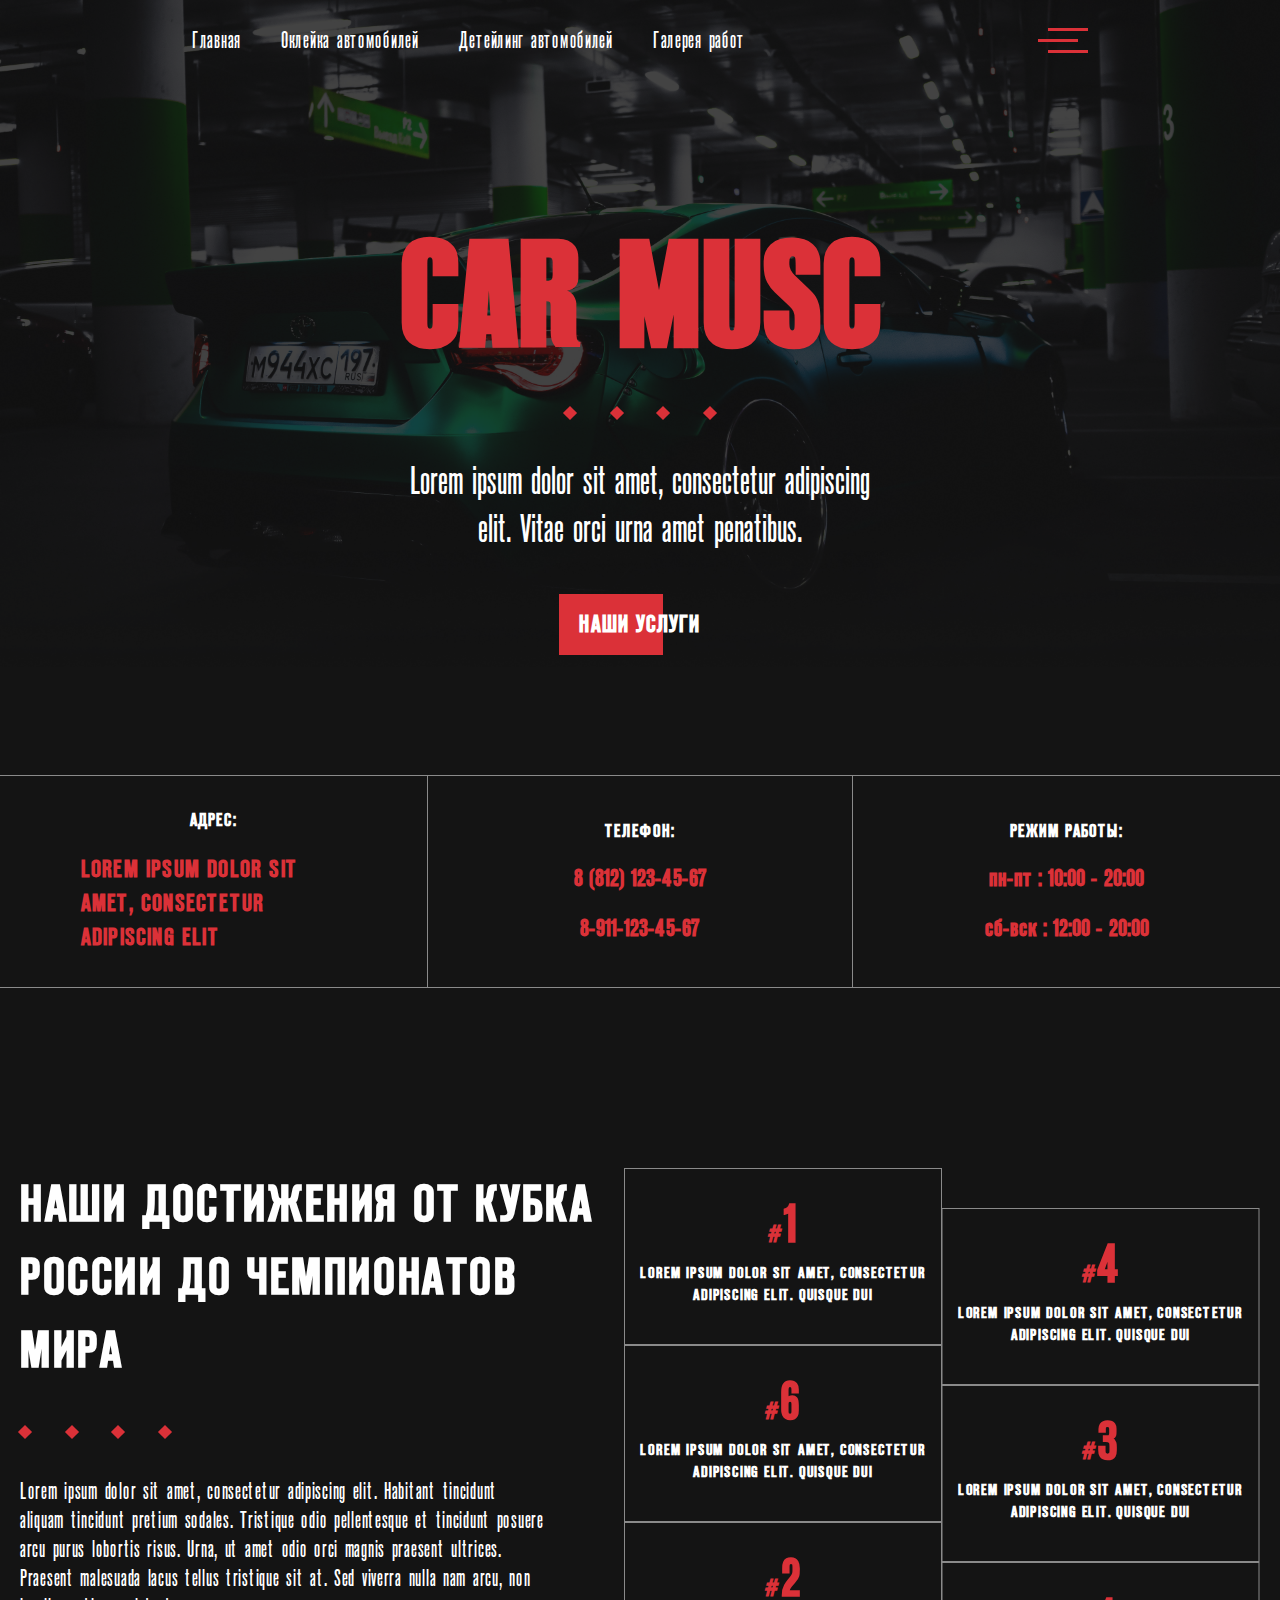
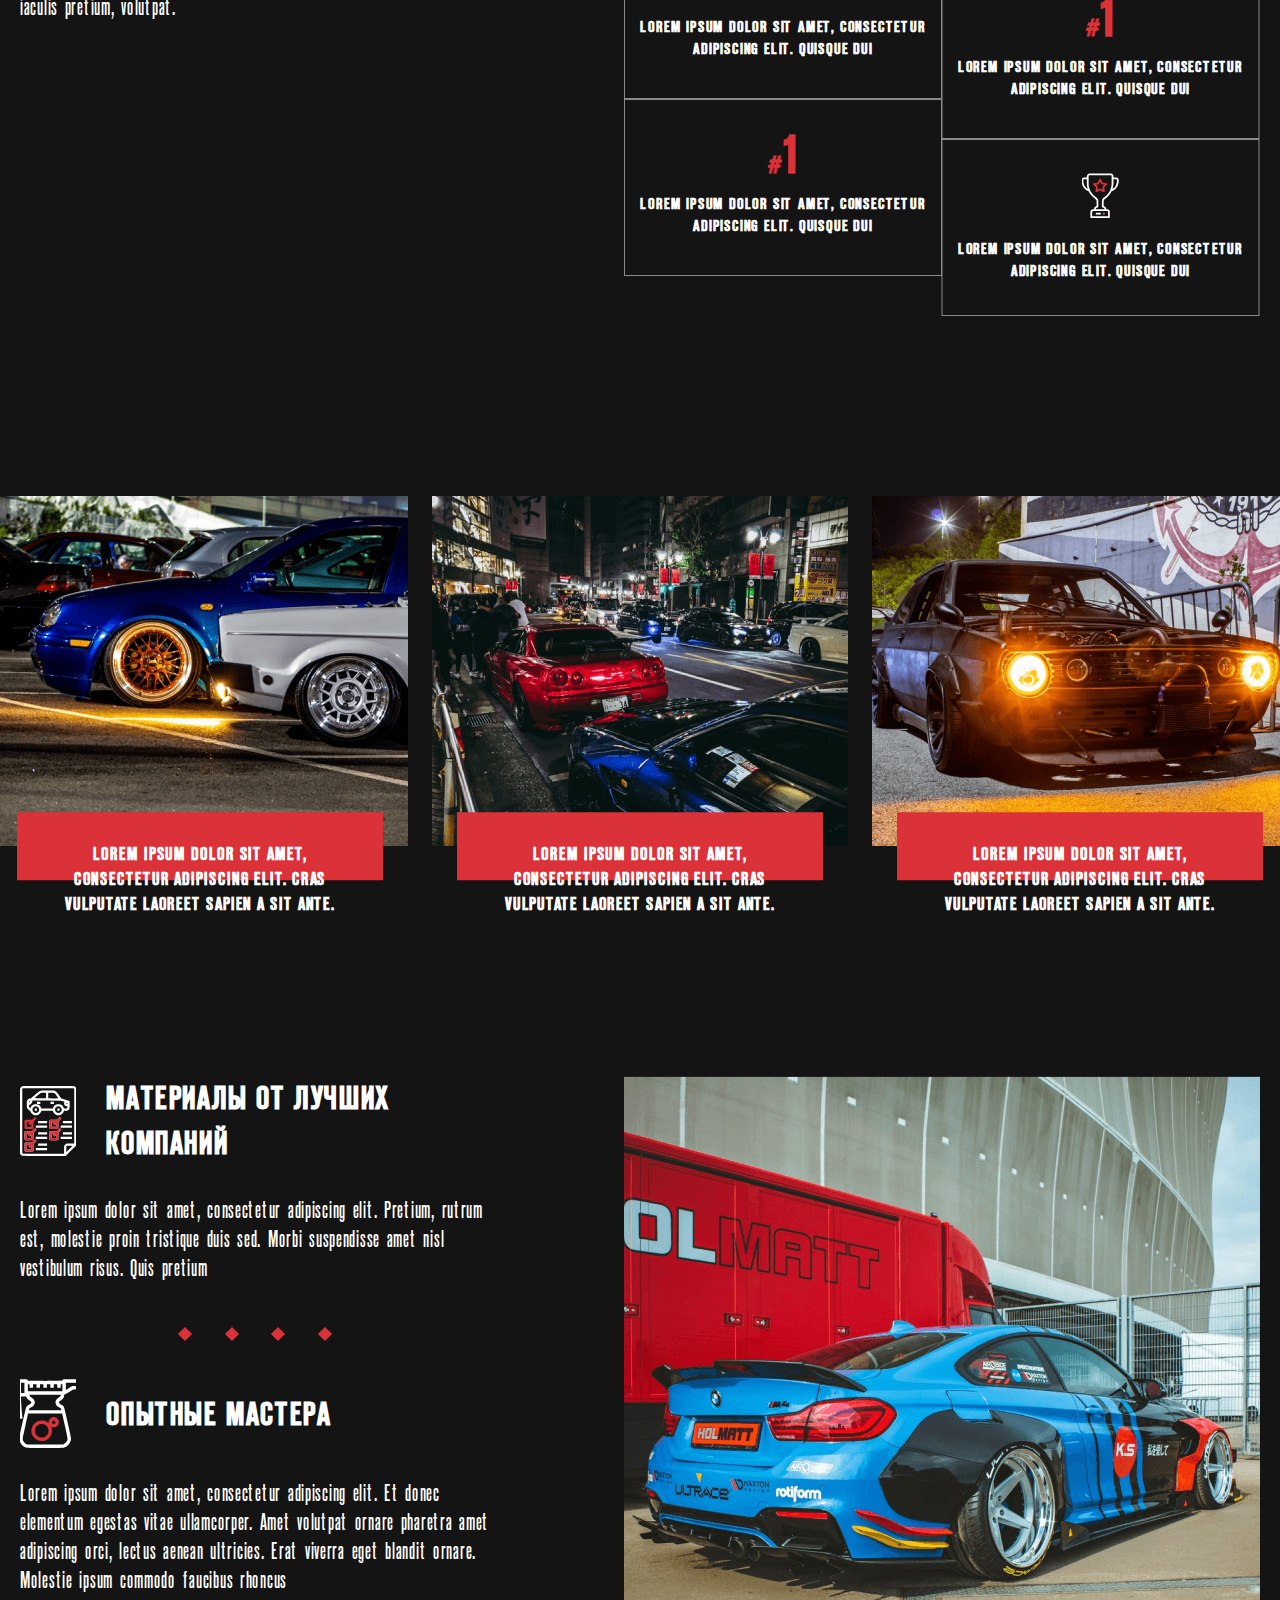
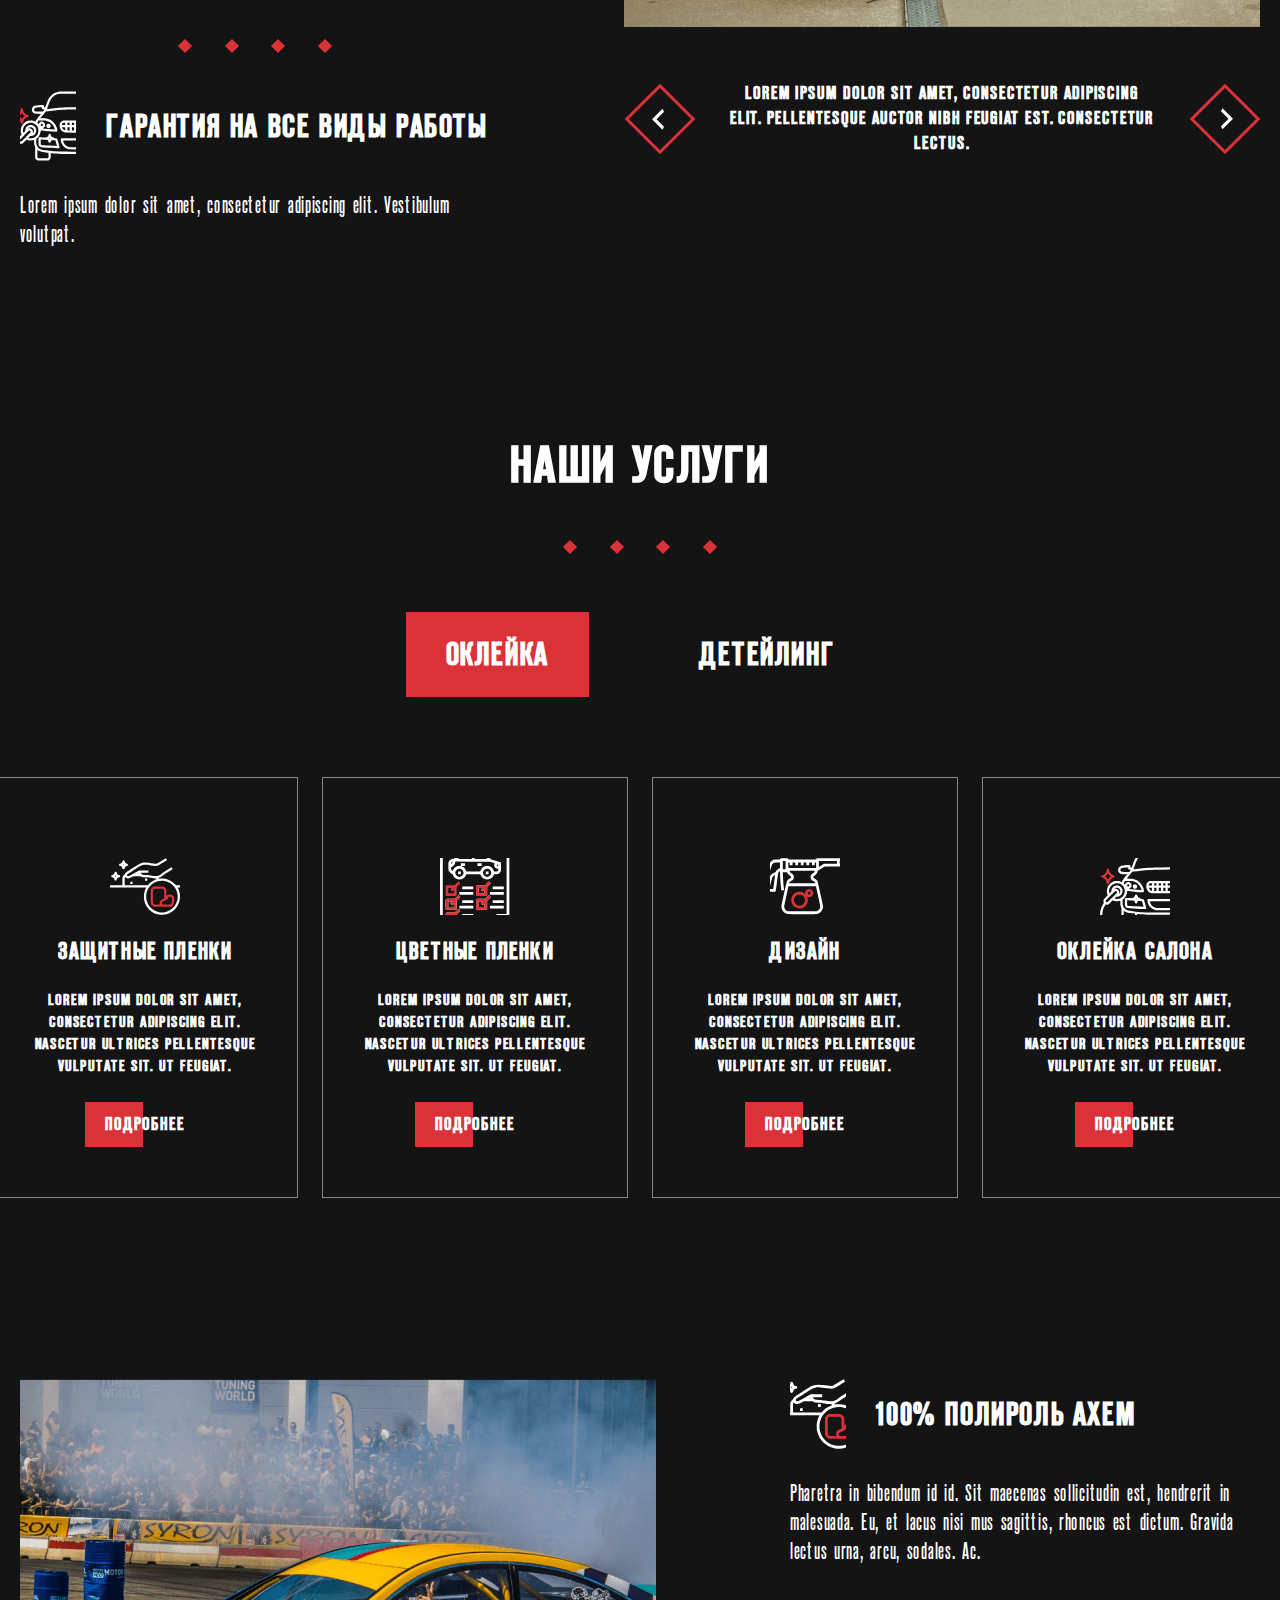
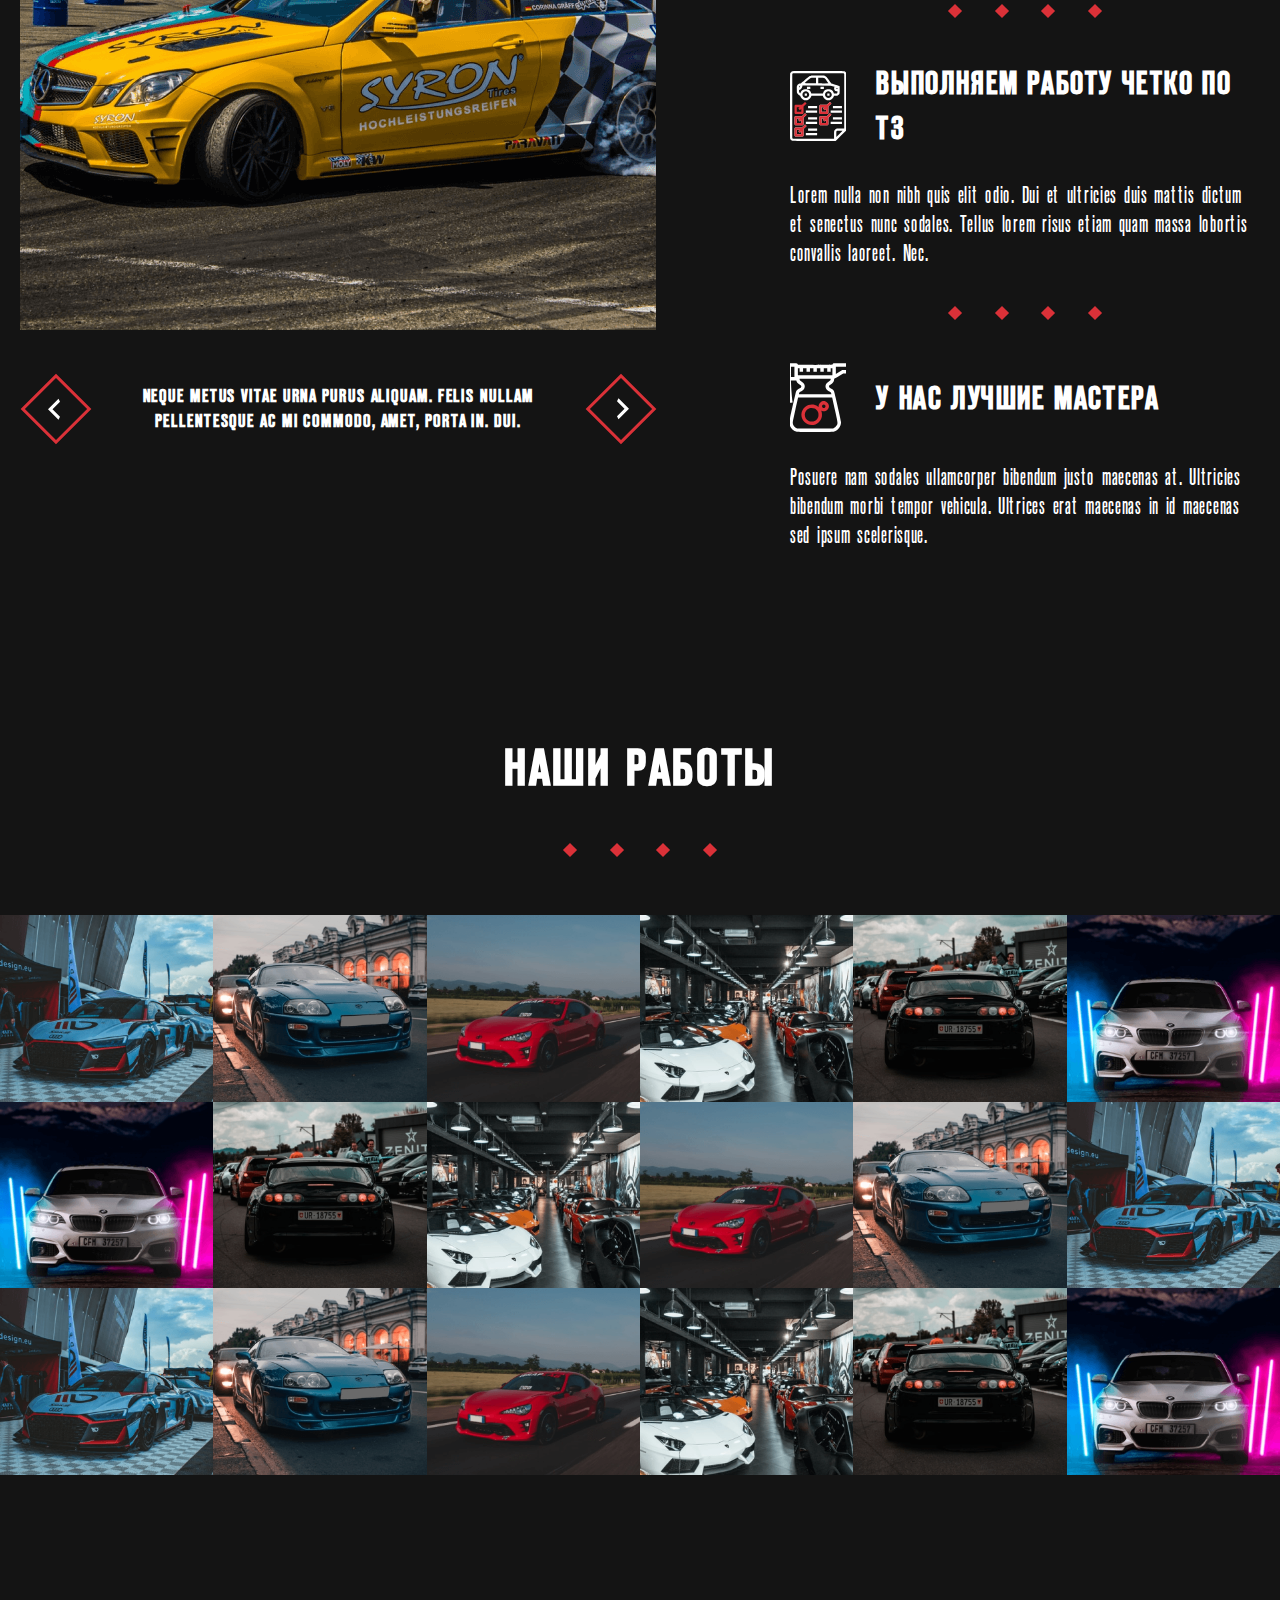
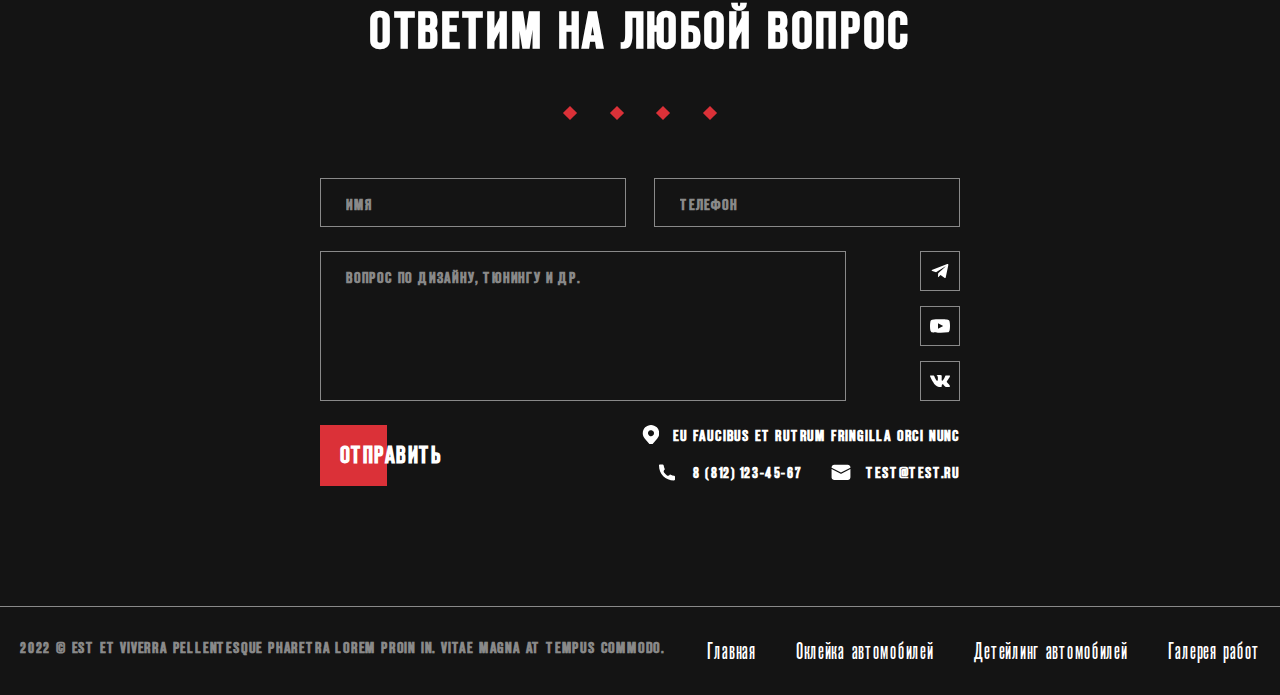
<file: index.html>
<!DOCTYPE html>
<html lang="ru">
  <head>
    <meta charset="UTF-8" />
    <meta name="viewport" content="width=device-width, initial-scale=1.0" />
    <link rel="stylesheet" href="css/style.css" />
    <link rel="stylesheet" href="css/adaptive.css" />
  </head>
  <body>
    <header class="page-header">
      <nav class="page-header__menu">
        <ul class="menu-list">
          <li><a href="/">Главная</a></li>
          <li><a href="/">Оклейка автомобилей</a></li>
          <li><a href="/">Детейлинг автомобилей</a></li>
          <li><a href="/">Галерея работ</a></li>
        </ul>
      </nav>
      <div class="page-header__burger-btn">
        <div class="middle-strip"></div>
      </div>
    </header>
    <main class="main-content">
      <section class="main-content__car-musc">
        <div class="central-block">
          <h1>car musc</h1>
          <div class="rhombs">
            <div class="rhombs__rhombs-platform">
              <div class="rhomb"></div>
              <div class="rhomb"></div>
              <div class="rhomb"></div>
              <div class="rhomb"></div>
            </div>
          </div>
          <p>
            Lorem ipsum dolor sit amet, consectetur adipiscing elit. Vitae orci
            urna amet penatibus.
          </p>
          <div class="btn-place">
            <button class="our-services-btn" id="our-services-btn">
              Наши услуги
            </button>
          </div>
        </div>
      </section>
      <section class="main-content__contacts">
        <article class="address">
          <div class="address-platform">
            <h4>адрес:</h4>
            <p>Lorem ipsum dolor sit amet, consectetur adipiscing elit</p>
          </div>
        </article>
        <article class="phone">
          <div class="phone-platform">
            <h4>телефон:</h4>
            <div class="links-group">
              <a href="tel:8 (812) 123-45-67">8 (812) 123-45-67</a
              ><a href="tel:8-911-123-45-67">8-911-123-45-67</a>
            </div>
          </div>
        </article>
        <article class="work-mode">
          <div class="work-mode-platform">
            <h4>режим работы:</h4>
            <div class="spans-group">
              <span>пн-пт : 10:00 - 20:00</span
              ><span>сб-вск : 12:00 - 20:00</span>
            </div>
          </div>
        </article>
      </section>
      <section class="main-content__our-achievements">
        <article class="description">
          <h2>наши достижения от кубка россии до чемпионатов мира</h2>
          <div class="rhombs">
            <div class="rhombs__rhombs-platform">
              <div class="rhomb"></div>
              <div class="rhomb"></div>
              <div class="rhomb"></div>
              <div class="rhomb"></div>
            </div>
          </div>
          <p>
            Lorem ipsum dolor sit amet, consectetur adipiscing elit. Habitant
            tincidunt aliquam tincidunt pretium sodales. Tristique odio
            pellentesque et tincidunt posuere arcu purus lobortis risus. Urna,
            ut amet odio orci magnis praesent ultrices. Praesent malesuada lacus
            tellus tristique sit at. Sed viverra nulla nam arcu, non iaculis
            pretium, volutpat.
          </p>
        </article>
        <article class="digits">
          <div class="digit">
            <h3><span>#</span><span>1</span></h3>
            <p>
              Lorem ipsum dolor sit amet, consectetur adipiscing elit. Quisque
              dui
            </p>
          </div>
          <div class="digit">
            <h3><span>#</span><span>4</span></h3>
            <p>
              Lorem ipsum dolor sit amet, consectetur adipiscing elit. Quisque
              dui
            </p>
          </div>
          <div class="digit">
            <h3><span>#</span><span>6</span></h3>
            <p>
              Lorem ipsum dolor sit amet, consectetur adipiscing elit. Quisque
              dui
            </p>
          </div>
          <div class="digit">
            <h3><span>#</span><span>3</span></h3>
            <p>
              Lorem ipsum dolor sit amet, consectetur adipiscing elit. Quisque
              dui
            </p>
          </div>
          <div class="digit">
            <h3><span>#</span><span>2</span></h3>
            <p>
              Lorem ipsum dolor sit amet, consectetur adipiscing elit. Quisque
              dui
            </p>
          </div>
          <div class="digit">
            <h3><span>#</span><span>1</span></h3>
            <p>
              Lorem ipsum dolor sit amet, consectetur adipiscing elit. Quisque
              dui
            </p>
          </div>
          <div class="digit">
            <h3><span>#</span><span>1</span></h3>
            <p>
              Lorem ipsum dolor sit amet, consectetur adipiscing elit. Quisque
              dui
            </p>
          </div>
          <div class="digit">
            <img class="cup" src="img/cup.svg" alt="" />
            <p>
              Lorem ipsum dolor sit amet, consectetur adipiscing elit. Quisque
              dui
            </p>
          </div>
        </article>
      </section>
      <section class="main-content__slider">
        <div class="slider-window">
          <div class="left-arrow">
            <svg
              width="12"
              height="22"
              viewBox="0 0 12 22"
              fill="none"
              xmlns="http://www.w3.org/2000/svg"
            >
              <path
                d="M12 3.85547L4.5 11.3555L12 18.8555L10.5 21.8555L0 11.3555L10.5 0.855469L12 3.85547Z"
                fill="#ffffff"
              ></path>
            </svg>
          </div>
          <article class="slider-body">
            <div class="slide">
              <img src="img/Rectangle-45.png" alt="" />
              <p>
                Lorem ipsum dolor sit amet, consectetur adipiscing elit. Cras
                vulputate laoreet sapien a sit ante.
              </p>
            </div>
            <div class="slide">
              <img src="img/Rectangle-47.png" alt="" />
              <p>
                Lorem ipsum dolor sit amet, consectetur adipiscing elit. Cras
                vulputate laoreet sapien a sit ante.
              </p>
            </div>
            <div class="slide">
              <img src="img/Rectangle-49.png" alt="" />
              <p>
                Lorem ipsum dolor sit amet, consectetur adipiscing elit. Cras
                vulputate laoreet sapien a sit ante.
              </p>
            </div>
          </article>
          <div class="right-arrow">
            <svg
              width="12"
              height="22"
              viewBox="0 0 12 22"
              fill="none"
              xmlns="http://www.w3.org/2000/svg"
            >
              <path
                d="M12 3.85547L4.5 11.3555L12 18.8555L10.5 21.8555L0 11.3555L10.5 0.855469L12 3.85547Z"
                fill="#ffffff"
              ></path>
            </svg>
          </div>
        </div>
      </section>
      <section class="main-content__our-features">
        <div class="features-body">
          <article class="materials">
            <div class="feature-header">
              <img src="img/Group-53.svg" alt="" />
              <h2>материалы от лучших компаний</h2>
            </div>
            <div class="feature-description">
              <p>
                Lorem ipsum dolor sit amet, consectetur adipiscing elit.
                Pretium, rutrum est, molestie proin tristique duis sed. Morbi
                suspendisse amet nisl vestibulum risus. Quis pretium
              </p>
            </div>
            <div class="rhombs">
              <div class="rhombs__rhombs-platform">
                <div class="rhomb"></div>
                <div class="rhomb"></div>
                <div class="rhomb"></div>
                <div class="rhomb"></div>
              </div>
            </div>
          </article>
          <article class="masters">
            <div class="feature-header">
              <img src="img/Group-52.svg" alt="" />
              <h2>опытные мастера</h2>
            </div>
            <div class="feature-description">
              <p>
                Lorem ipsum dolor sit amet, consectetur adipiscing elit. Et
                donec elementum egestas vitae ullamcorper. Amet volutpat ornare
                pharetra amet adipiscing orci, lectus aenean ultricies. Erat
                viverra eget blandit ornare. Molestie ipsum commodo faucibus
                rhoncus
              </p>
            </div>
            <div class="rhombs">
              <div class="rhombs__rhombs-platform">
                <div class="rhomb"></div>
                <div class="rhomb"></div>
                <div class="rhomb"></div>
                <div class="rhomb"></div>
              </div>
            </div>
          </article>
          <article class="guarantee">
            <div class="feature-header">
              <img src="img/Group-54.svg" alt="" />
              <h2>гарантия на все виды работы</h2>
            </div>
            <div class="feature-description">
              <p>
                Lorem ipsum dolor sit amet, consectetur adipiscing elit.
                Vestibulum volutpat.
              </p>
            </div>
          </article>
        </div>
        <article class="features-proofs">
          <img class="proof-slide" src="img/Rectangle-52.png" alt="" />
          <div class="proof-slide-description">
            <div class="description-platform">
              <div class="left-arrow">
                <svg
                  width="12"
                  height="22"
                  viewBox="0 0 12 22"
                  fill="none"
                  xmlns="http://www.w3.org/2000/svg"
                >
                  <path
                    d="M12 3.85547L4.5 11.3555L12 18.8555L10.5 21.8555L0 11.3555L10.5 0.855469L12 3.85547Z"
                    fill="#ffffff"
                  ></path>
                </svg>
              </div>
              <p>
                Lorem ipsum dolor sit amet, consectetur adipiscing elit.
                Pellentesque auctor nibh feugiat est. Consectetur lectus.
              </p>
              <div class="right-arrow">
                <svg
                  width="12"
                  height="22"
                  viewBox="0 0 12 22"
                  fill="none"
                  xmlns="http://www.w3.org/2000/svg"
                >
                  <path
                    d="M12 3.85547L4.5 11.3555L12 18.8555L10.5 21.8555L0 11.3555L10.5 0.855469L12 3.85547Z"
                    fill="#ffffff"
                  ></path>
                </svg>
              </div>
            </div>
          </div>
        </article>
      </section>
      <section class="main-content__our-services">
        <h2>наши услуги</h2>
        <div class="rhombs">
          <div class="rhombs__rhombs-platform">
            <div class="rhomb"></div>
            <div class="rhomb"></div>
            <div class="rhomb"></div>
            <div class="rhomb"></div>
          </div>
        </div>
        <article class="our-services">
          <div class="btns-platform">
            <button class="services-btn pasting selected" id="pasting">
              оклейка
            </button>
            <button class="services-btn detailing" id="detailing">
              детейлинг
            </button>
          </div>
          <div class="selected-body">
            <article class="protective-film">
              <img src="img/Group-55.svg" alt="" />
              <h3>защитные пленки</h3>
              <p>
                Lorem ipsum dolor sit amet, consectetur adipiscing elit.
                Nascetur ultrices pellentesque vulputate sit. Ut feugiat.
              </p>
              <button class="more">подробнее</button>
            </article>
            <article class="colored-film">
              <img src="img/Group-53.svg" alt="" />
              <h3>цветные пленки</h3>
              <p>
                Lorem ipsum dolor sit amet, consectetur adipiscing elit.
                Nascetur ultrices pellentesque vulputate sit. Ut feugiat.
              </p>
              <button class="more">подробнее</button>
            </article>
            <article class="design">
              <img src="img/Group-52.svg" alt="" />
              <h3>дизайн</h3>
              <p>
                Lorem ipsum dolor sit amet, consectetur adipiscing elit.
                Nascetur ultrices pellentesque vulputate sit. Ut feugiat.
              </p>
              <button class="more">подробнее</button>
            </article>
            <article class="interior-trim">
              <img src="img/Group-54.svg" alt="" />
              <h3>оклейка салона</h3>
              <p>
                Lorem ipsum dolor sit amet, consectetur adipiscing elit.
                Nascetur ultrices pellentesque vulputate sit. Ut feugiat.
              </p>
              <button class="more">подробнее</button>
            </article>
          </div>
        </article>
      </section>
      <section class="main-content__services-features">
        <article class="local-slider">
          <img
            class="services-features-slide"
            src="img/Rectangle-52-1.png"
            alt=""
          />
          <div class="services-features-slide-description">
            <div class="description-platform">
              <div class="left-arrow">
                <svg
                  width="12"
                  height="22"
                  viewBox="0 0 12 22"
                  fill="none"
                  xmlns="http://www.w3.org/2000/svg"
                >
                  <path
                    d="M12 3.85547L4.5 11.3555L12 18.8555L10.5 21.8555L0 11.3555L10.5 0.855469L12 3.85547Z"
                    fill="#ffffff"
                  ></path>
                </svg>
              </div>
              <p>
                Neque metus vitae urna purus aliquam. Felis nullam pellentesque
                ac mi commodo, amet, porta in. Dui.
              </p>
              <div class="right-arrow">
                <svg
                  width="12"
                  height="22"
                  viewBox="0 0 12 22"
                  fill="none"
                  xmlns="http://www.w3.org/2000/svg"
                >
                  <path
                    d="M12 3.85547L4.5 11.3555L12 18.8555L10.5 21.8555L0 11.3555L10.5 0.855469L12 3.85547Z"
                    fill="#ffffff"
                  ></path>
                </svg>
              </div>
            </div>
          </div>
        </article>
        <div class="services-features">
          <article class="polish">
            <div class="feature-header">
              <img src="img/Group-55.svg" alt="" />
              <h2>100% полироль axem</h2>
            </div>
            <div class="feature-description">
              <p>
                Pharetra in bibendum id id. Sit maecenas sollicitudin est,
                hendrerit in malesuada. Eu, et lacus nisi mus sagittis, rhoncus
                est dictum. Gravida lectus urna, arcu, sodales. Ac.
              </p>
            </div>
            <div class="rhombs">
              <div class="rhombs__rhombs-platform">
                <div class="rhomb"></div>
                <div class="rhomb"></div>
                <div class="rhomb"></div>
                <div class="rhomb"></div>
              </div>
            </div>
          </article>
          <article class="TZ">
            <div class="feature-header">
              <img src="img/Group-53.svg" alt="" />
              <h2>выполняем работу четко по тз</h2>
            </div>
            <div class="feature-description">
              <p>
                Lorem nulla non nibh quis elit odio. Dui et ultricies duis
                mattis dictum et senectus nunc sodales. Tellus lorem risus etiam
                quam massa lobortis convallis laoreet. Nec.
              </p>
            </div>
            <div class="rhombs">
              <div class="rhombs__rhombs-platform">
                <div class="rhomb"></div>
                <div class="rhomb"></div>
                <div class="rhomb"></div>
                <div class="rhomb"></div>
              </div>
            </div>
          </article>
          <article class="masters">
            <div class="feature-header">
              <img src="img/Group-52.svg" alt="" />
              <h2>у нас лучшие мастера</h2>
            </div>
            <div class="feature-description">
              <p>
                Posuere nam sodales ullamcorper bibendum justo maecenas at.
                Ultricies bibendum morbi tempor vehicula. Ultrices erat maecenas
                in id maecenas sed ipsum scelerisque.
              </p>
            </div>
          </article>
        </div>
      </section>
      <section class="main-content__our-works">
        <h2>наши работы</h2>
        <div class="rhombs">
          <div class="rhombs__rhombs-platform">
            <div class="rhomb"></div>
            <div class="rhomb"></div>
            <div class="rhomb"></div>
            <div class="rhomb"></div>
          </div>
        </div>
        <article class="photo-container">
          <img src="img/Rectangle-56.png" alt="" /><img
            src="img/Rectangle-57.png"
            alt=""
          /><img src="img/Rectangle-58.png" alt="" /><img
            src="img/Rectangle-59.png"
            alt=""
          /><img src="img/Rectangle-60.png" alt="" /><img
            src="img/Rectangle-61.png"
            alt=""
          /><img src="img/Rectangle-61.png" alt="" /><img
            src="img/Rectangle-60.png"
            alt=""
          /><img src="img/Rectangle-59.png" alt="" /><img
            src="img/Rectangle-58.png"
            alt=""
          /><img src="img/Rectangle-57.png" alt="" /><img
            src="img/Rectangle-56.png"
            alt=""
          /><img src="img/Rectangle-56.png" alt="" /><img
            src="img/Rectangle-57.png"
            alt=""
          /><img src="img/Rectangle-58.png" alt="" /><img
            src="img/Rectangle-59.png"
            alt=""
          /><img src="img/Rectangle-60.png" alt="" /><img
            src="img/Rectangle-61.png"
            alt=""
          />
        </article>
      </section>
      <section class="main-content__question-form">
        <h2>ответим на любой вопрос</h2>
        <div class="rhombs">
          <div class="rhombs__rhombs-platform">
            <div class="rhomb"></div>
            <div class="rhomb"></div>
            <div class="rhomb"></div>
            <div class="rhomb"></div>
          </div>
        </div>
        <form class="question-form" action="/" method="POST">
          <div class="form-fields">
            <input
              class="form-field username-field"
              type="text"
              id="username"
              name="username"
              placeholder="имя"
              autocomplete="off"
            />
            <input
              class="form-field userphone-field"
              type="tel"
              id="userphone"
              name="userphone"
              placeholder="телефон"
              autocomplete="off"
            />
          </div>
          <div class="question-area">
            <textarea
              class="form-field question-field"
              placeholder="вопрос по дизайну, тюнингу и др."
            ></textarea>
            <div class="contact-links">
              <a class="telegram-link" href="/"
                ><img src="img/telegram.svg" alt="" /></a
              ><a class="youtube-link" href="/"
                ><img src="img/youtube.svg" alt="" /></a
              ><a class="vk-link" href="/"><img src="img/vk.svg" alt="" /></a>
            </div>
          </div>
          <div class="submiting-area">
            <button
              class="question-form-submit-btn"
              type="submit"
              id="question-form-submit-btn"
            >
              отправить
            </button>
            <div class="coordinates">
              <div class="location">
                <span>Eu faucibus et rutrum fringilla orci nunc</span>
              </div>
              <div class="phone-mail">
                <a href="tel:8 (812) 123-45-67">8 (812) 123-45-67</a
                ><a href="mailto:test@test.ru">test@test.ru</a>
              </div>
            </div>
          </div>
        </form>
      </section>
    </main>
    <footer class="page-footer">
      <div class="page-footer__central">
        <span
          >2022 © Est et viverra pellentesque pharetra lorem proin in. Vitae
          magna at tempus commodo.</span
        >
        <nav class="page-footer__menu">
          <ul class="menu-list">
            <li><a href="/">Главная</a></li>
            <li><a href="/">Оклейка автомобилей</a></li>
            <li><a href="/">Детейлинг автомобилей</a></li>
            <li><a href="/">Галерея работ</a></li>
          </ul>
        </nav>
      </div>
    </footer>
  </body>
</html>
</file>
<file: css/style.css>
@font-face {
  font-family: "Reforma Grotesk";
  src: url("../fonts/ReformaGroteskMedium.ttf");
}

@font-face {
  font-family: "Reforma Grotesk Demi";
  src: url("../fonts/ReformaGroteskDemi.ttf");
}

@font-face {
  font-family: "Reforma Grotesk Bold";
  src: url("../fonts/ReformaGroteskBold.woff");
}

* {
  margin: 0;
  padding: 0;
  box-sizing: border-box;
}

html,
body {
  width: 100%;
  min-height: 100vh;
}

body {
  background: #141414 url("../img/green_toyota.png") top / 100% no-repeat;
  display: flex;
  flex-direction: column;
}

a {
  text-decoration: none;
}

ul,
li {
  list-style-type: none;
}

img {
  object-fit: cover;
}

.page-header {
  display: flex;
  justify-content: space-between;
  align-items: center;
  height: 80px;
  width: 70%;
  margin: 0 auto;
}

.menu-list {
  display: flex;
}

.menu-list > li a {
  font-family: "Reforma Grotesk", sans-serif;
  font-style: normal;
  font-size: 24px;
  color: #fff;
  transition: 0.4s;
  font-weight: 500;
  font-size: 24px;
  line-height: 29px;
  letter-spacing: 0.03em;
}

.menu-list > li a:hover {
  color: #db3138;
}

.menu-list > li:not(:first-child) {
  margin-left: 40px;
}

.page-header__burger-btn {
  width: 40px;
  height: 25px;
  display: flex;
  align-items: center;
  position: relative;
  cursor: pointer;
}

.page-header__burger-btn:before,
.page-header__burger-btn:after {
  content: "";
  display: block;
  width: 100%;
  height: 3px;
  background-color: #db3138;
  position: absolute;
  left: 0;
}

.page-header__burger-btn:before {
  top: 0;
}

.page-header__burger-btn:after {
  bottom: 0;
}

.middle-strip {
  width: 100%;
  height: 3px;
  background-color: #db3138;
  transform: translateX(-25%);
  transition: 0.4s;
}

.page-header__burger-btn:hover > .middle-strip {
  transform: translateX(0);
}

.main-content {
  flex-grow: 1;
  padding-bottom: 120px;
}

.main-content__car-musc {
  width: 100%;
  display: flex;
  justify-content: center;
  padding: 120px 0;
}

.central-block {
  display: flex;
  flex-direction: column;
  align-content: center;
  width: 100%;
  max-width: 483px;
}

.central-block > h1 {
  text-transform: uppercase;
  color: #db3138;
  font-family: "Reforma Grotesk Bold", sans-serif;
  text-align: center;
  cursor: default;
  font-style: normal;
  font-weight: 700;
  font-size: 150px;
  line-height: 188px;
}

.central-block > h1::selection {
  background-color: transparent;
}

.central-block > p {
  color: #fff;
  font-family: "Reforma Grotesk", sans-serif;
  font-size: 40px;
  text-align: center;
  font-weight: 500;
  line-height: 48px;
}

.rhombs {
  margin: 0 auto;
  padding: 20px 0 40px;
}

.rhombs__rhombs-platform {
  width: 150px;
  display: flex;
  justify-content: space-between;
}

.rhomb {
  width: 10px;
  height: 10px;
  transform: rotate(45deg);
  background-color: #db3138;
}

.btn-place {
  width: 100%;
  text-align: center;
  padding-top: 40px;
}

.our-services-btn,
.question-form-submit-btn {
  height: 61px;
  background-color: transparent;
  border: none;
  outline: none;
  color: #fff;
  font-family: "Reforma Grotesk Demi", sans-serif;
  position: relative;
  cursor: pointer;
  font-weight: 600;
  font-size: 24px;
  padding: 5px 20px;
  text-transform: uppercase;
  letter-spacing: 1.1px;
}

.our-services-btn:after,
.selected-body > article > .more:after,
.question-form-submit-btn:after {
  content: "";
  display: block;
  height: 100%;
  background-color: #db3138;
  position: absolute;
  top: 0;
  left: 0;
  z-index: -1;
  transition: 0.4s;
}

.our-services-btn:after {
  width: 104px;
}

.question-form-submit-btn:after {
  width: 67px;
}

.our-services-btn:hover:after,
.selected-body > article > .more:hover:after,
.question-form-submit-btn:hover:after {
  width: 100%;
}

.main-content__contacts {
  width: 100%;
  height: 213px;
  display: flex;
  justify-content: space-between;
  border-top: 1px solid rgba(255, 255, 255, 0.5);
  border-bottom: 1px solid rgba(255, 255, 255, 0.5);
}

.main-content__contacts > article {
  width: calc(100% / 3);
  display: flex;
  align-items: center;
  justify-content: center;
}

.main-content__contacts > article h4 {
  text-transform: uppercase;
  color: #fff;
  font-family: "Reforma Grotesk Demi", sans-serif;
  font-weight: 600;
  font-size: 18px;
  font-weight: 600;
  line-height: 25px;
  letter-spacing: 0.05em;
}

.main-content__contacts > article > div {
  display: flex;
  flex-direction: column;
  align-items: center;
}

.links-group,
.spans-group {
  text-align: center;
}

.address p,
.links-group a,
.spans-group span {
  color: #db3138;
  font-family: "Reforma Grotesk Demi", sans-serif;
  font-weight: 600;
  font-size: 24px;
}

.links-group a,
.spans-group span {
  display: block;
}

.address p {
  margin-top: 20px;
  width: 265px;
  font-size: 24px;
  font-weight: 600;
  line-height: 34px;
  letter-spacing: 0.05em;
  text-transform: uppercase;
}

.links-group a:nth-of-type(1),
.spans-group span:nth-of-type(1) {
  margin: 20px 0;
}

.phone {
  border-left: 1px solid rgba(255, 255, 255, 0.5);
  border-right: 1px solid rgba(255, 255, 255, 0.5);
}

.main-content__our-achievements {
  padding: 180px 20px 0;
  display: flex;
  justify-content: center;
}

.main-content__our-achievements .description {
  width: 636px;
}

.main-content__our-achievements .description h2 {
  text-transform: uppercase;
  color: #fff;
  font-weight: 600;
  font-size: 52px;
  line-height: 73px;
  letter-spacing: 0.05em;
  font-family: "Reforma Grotesk Demi", sans-serif;
}

.main-content__our-achievements .description .rhombs {
  padding: 40px 0;
}

.main-content__our-achievements .description p {
  font-weight: 500;
  font-size: 24px;
  line-height: 29px;
  letter-spacing: 0.03em;
  color: #fff;
  font-family: "Reforma Grotesk", sans-serif;
  width: 526px;
}

.digits {
  width: 636px;
  display: grid;
  grid: repeat(4, 1fr) / repeat(2, 1fr);
}

.digit {
  width: 318px;
  height: 177px;
  border: 1px solid #8a8a8a;
  display: flex;
  justify-content: center;
  align-items: center;
  flex-direction: column;
}

.digit > .cup {
  width: 37.26px;
  height: 45.43px;
  margin-bottom: 10px;
}

.digit > h3 {
  font-family: "Reforma Grotesk Demi", sans-serif;
  font-weight: 600;
  font-size: 24px;
  line-height: 34px;
  letter-spacing: 0.05em;
  text-transform: uppercase;
  color: #db3138;
}

.digit > h3 > span:last-child {
  font-size: 53px;
}

.digit > p {
  font-family: "Reforma Grotesk Demi", sans-serif;
  text-align: center;
  font-weight: 600;
  font-size: 16px;
  line-height: 22px;
  letter-spacing: 0.05em;
  text-transform: uppercase;
  color: #fff;
  padding-top: 10px;
}

.digit:nth-child(even) {
  transform: translate(-0.5px, 40px);
}

.main-content__slider {
  width: 100%;
  height: 350px;
  display: flex;
  justify-content: center;
  margin-top: 220px;
}

.slider-window {
  height: 100%;
  position: relative;
}

.slider-body {
  width: 1296px;
  overflow-x: clip;
}

.slider-window,
.slider-body {
  display: flex;
  justify-content: space-between;
}

.left-arrow,
.right-arrow {
  position: absolute;
  width: 50px;
  height: 50px;
  border: 3px solid #db3138;
  transform: translateY(-50%) rotate(45deg);
  top: 50%;
  z-index: 3;
  display: flex;
  justify-content: center;
  align-items: center;
  cursor: pointer;
  transition: background-color 0.4s;
}

.left-arrow:hover,
.right-arrow:hover {
  background-color: #db3138;
}

.left-arrow {
  right: calc(100% + 63px);
}

.right-arrow {
  left: calc(100% + 63px);
}

.left-arrow svg {
  transform: rotate(-45deg) translateX(-2px);
}

.right-arrow svg {
  transform: rotate(135deg) translateX(-2px);
}

.slide {
  width: 416px;
  z-index: 2;
  position: relative;
}

.slide p {
  position: absolute;
  left: 50%;
  top: 100%;
  transform: translate(-50%, -25%);
  width: 366px;
  color: #fff;
  padding: 30px 40px;
  font-weight: 600;
  font-size: 18px;
  line-height: 25px;
  text-align: center;
  letter-spacing: 0.05em;
  text-transform: uppercase;
  transition: 0.4s;
  font-family: "Reforma Grotesk Demi", sans-serif;
}

.slide p:before {
  content: "";
  display: block;
  position: absolute;
  left: 0;
  top: 0;
  width: 100%;
  height: 50%;
  background-color: #db3138;
  z-index: -1;
  transition: 0.4s;
}

.slide p:hover {
  width: 100%;
}

.slide p:hover:before {
  height: 100%;
}

.main-content__our-features {
  width: 100%;
  margin-top: 230px;
  display: flex;
  justify-content: center;
  padding: 0 20px;
}

.features-body {
  width: 527px;
}

.feature-header {
  display: flex;
  align-items: center;
}

.feature-header h2 {
  font-weight: 600;
  font-size: 32px;
  line-height: 45px;
  letter-spacing: 0.05em;
  text-transform: uppercase;
  color: #fff;
  font-family: "Reforma Grotesk Demi", sans-serif;
  margin-left: 30px;
}

.feature-header img {
  width: 56.47px;
  height: 70px;
}

.feature-description p {
  font-weight: 500;
  font-size: 24px;
  line-height: 29px;
  letter-spacing: 0.03em;
  color: #fff;
  font-family: "Reforma Grotesk", sans-serif;
  padding-top: 30px;
}

.features-body .rhombs {
  display: flex;
  justify-content: center;
  padding-top: 46px;
}

.features-proofs {
  width: 636px;
  margin-left: 134px;
}

.proof-slide-description {
  display: flex;
  justify-content: center;
}

.description-platform {
  position: relative;
  width: 425px;
  margin-top: 50px;
}

.description-platform p {
  font-family: "Reforma Grotesk Demi", sans-serif;
  font-weight: 600;
  font-size: 18px;
  line-height: 25px;
  text-align: center;
  letter-spacing: 0.05em;
  text-transform: uppercase;
  color: #fff;
}

.description-platform .left-arrow {
  right: calc(100% + 45px);
}

.description-platform .right-arrow {
  left: calc(100% + 45px);
}

.main-content__our-services {
  width: 100%;
  display: flex;
  flex-direction: column;
  align-items: center;
  margin-top: 180px;
  padding: 0 20px;
}

.main-content__our-services h2 {
  font-family: "Reforma Grotesk Demi", sans-serif;
  font-weight: 600;
  font-size: 52px;
  line-height: 73px;
  text-align: center;
  letter-spacing: 0.05em;
  text-transform: uppercase;
  color: #fff;
}

.main-content__our-services .rhombs {
  padding: 40px 0 60px;
}

.btns-platform {
  display: flex;
  justify-content: center;
}

.services-btn {
  border: none;
  outline: none;
  background-color: transparent;
  padding: 20px 40px;
  color: #fff;
  font-family: "Reforma Grotesk Demi", sans-serif;
  font-weight: 600;
  font-size: 32px;
  line-height: 45px;
  letter-spacing: 0.05em;
  text-transform: uppercase;
  color: #fff;
  cursor: pointer;
  transition: 0.4s;
}

.services-btn:first-child {
  margin-right: 70px;
}

.services-btn:not(.selected):hover {
  color: #db3138;
}

.selected {
  background-color: #db3138;
}

.selected-body {
  display: flex;
  justify-content: space-between;
  padding-top: 80px;
  width: 1296px;
}

.selected-body > article {
  padding: 80px 40px 50px;
  border: 1px solid #898989;
  max-width: 306px;
  display: flex;
  flex-direction: column;
  align-items: center;
}

.selected-body > article > img {
  width: 70px;
  height: 57px;
}

.selected-body > article > h3 {
  font-family: "Reforma Grotesk Demi", sans-serif;
  font-weight: 600;
  font-size: 24px;
  line-height: 34px;
  letter-spacing: 0.05em;
  text-transform: uppercase;
  color: #fff;
  padding: 20px 0;
}

.selected-body > article > p {
  font-family: "Reforma Grotesk Demi", sans-serif;
  font-weight: 600;
  font-size: 16px;
  line-height: 22px;
  text-align: center;
  letter-spacing: 0.05em;
  text-transform: uppercase;
  color: #fff;
}

.selected-body > article > .more {
  border: none;
  outline: none;
  background-color: transparent;
  cursor: pointer;
  color: #fff;
  font-family: "Reforma Grotesk Demi", sans-serif;
  font-weight: 600;
  font-size: 18px;
  line-height: 25px;
  letter-spacing: 0.05em;
  text-transform: uppercase;
  padding: 10px 20px;
  position: relative;
  margin-top: 25px;
}

.selected-body > article > .more:after {
  width: 58px;
}

.main-content__services-features,
.services-features-slide-description,
.services-features .rhombs,
.main-content__our-works .rhombs,
.main-content__question-form .rhombs {
  display: flex;
  justify-content: center;
}

.main-content__services-features {
  margin-top: 181px;
  padding: 0 20px;
}

.services-features {
  width: 526px;
  margin-left: 134px;
}

.services-features .rhombs {
  padding: 40px 0 45px;
}

.main-content__our-works {
  width: 100%;
  margin-top: 182px;
}

.main-content__our-works > h2,
.main-content__question-form > h2 {
  font-family: "Reforma Grotesk Demi", sans-serif;
  font-weight: 600;
  font-size: 52px;
  line-height: 73px;
  text-align: center;
  letter-spacing: 0.05em;
  text-transform: uppercase;
  color: #fff;
}

.main-content__our-works .rhombs,
.main-content__question-form .rhombs {
  padding: 40px 0 60px;
}

.photo-container {
  width: 100%;
  display: grid;
  grid: repeat(3, 1fr) / repeat(6, 1fr);
}

.photo-container > img {
  width: 100%;
}

.main-content__question-form {
  width: 100%;
  margin-top: 120px;
  display: flex;
  flex-direction: column;
  align-items: center;
}

.form-field {
  width: 306px;
  height: 49px;
  background-color: transparent;
  outline: none;
  border: 1px solid #898989;
  padding: 15px 25px 10px;
  color: #fff;
}

.form-field,
::placeholder {
  font-family: "Reforma Grotesk Demi", sans-serif;
  font-weight: 600;
  font-size: 16px;
  line-height: 22px;
  letter-spacing: 0.05em;
  text-transform: uppercase;
  transition: 0.4s;
}

::placeholder {
  color: #898989;
}

.form-field:last-child {
  margin-left: 24px;
}

.form-field:focus,
.contact-links > a:hover {
  border-color: #db3138;
}

.form-field:focus::placeholder {
  color: #fff;
}

.question-area {
  width: 100%;
  display: flex;
  justify-content: space-between;
  margin-top: 24px;
}

.question-field {
  width: 526px;
  height: 150px;
  resize: none;
}

.contact-links {
  width: 40px;
  display: flex;
  flex-direction: column;
  justify-content: space-between;
}

.contact-links > a {
  display: flex;
  justify-content: center;
  align-items: center;
  width: 100%;
  height: 40px;
  border: 1px solid #898989;
  transition: 0.4s;
}

.submiting-area {
  width: 100%;
  display: flex;
  justify-content: space-between;
  margin-top: 24px;
}

.location > span,
.phone-mail > a {
  display: inline-block;
  font-family: "Reforma Grotesk Demi", sans-serif;
  font-weight: 600;
  font-size: 16px;
  line-height: 22px;
  letter-spacing: 0.05em;
  text-transform: uppercase;
  color: #fff;
}

.location,
.phone-mail > a {
  position: relative;
}

.phone-mail > a {
  transition: color 0.4s;
}

.location:before,
.phone-mail > a:before {
  content: "";
  display: block;
  position: absolute;
  height: 21px;
  top: 50%;
  right: calc(100% + 14px);
  transform: translateY(-60%);
}

.location:before {
  background-image: url("../img/location.svg");
  width: 20px;
}

.phone-mail > a:first-child:before,
.phone-mail > a:last-child:before {
  width: 24px;
}

.phone-mail > a:first-child:before {
  background-image: url("../img/phone.svg");
}

.phone-mail > a:last-child:before {
  background-image: url("../img/mail.svg");
  right: calc(100% + 13px);
}

.phone-mail > a:first-child {
  margin-right: 64px;
}

.phone-mail > a:hover {
  color: #db3138;
}

.phone-mail {
  display: flex;
  justify-content: flex-end;
  padding-top: 15px;
}

.page-footer {
  width: 100%;
  padding: 0 20px;
  min-height: 89px;
  border-top: 1px solid #898989;
  display: flex;
  justify-content: center;
  align-items: center;
}

.page-footer__central {
  display: flex;
  justify-content: center;
  width: 1296px;
}

.page-footer__central > span {
  display: inline-block;
  font-family: "Reforma Grotesk Demi", sans-serif;
  font-weight: 600;
  font-size: 16px;
  line-height: 22px;
  letter-spacing: 0.05em;
  text-transform: uppercase;
  color: rgba(255, 255, 255, 0.5);
}

.page-footer__menu {
  margin-left: auto;
}
</file>
<file: css/adaptive.css>
@media (max-width: 769px) {
  .page-header {
    width: 100%;
    padding: 0 30px;
  }

  .page-header__burger-btn {
    width: 30px;
    height: 22px;
  }

  footer .menu-list li a {
    font-size: 22px;
  }

  .page-footer {
    padding: 0 30px;
  }

  .page-footer__central > span {
    font-size: 10px;
    width: 190px;
  }

  .page-footer__menu {
    display: flex;
    align-items: center;
  }

  .address p {
    font-size: 22px;
    text-align: center;
  }

  .main-content__our-achievements {
    flex-direction: column;
    justify-content: flex-start;
    align-items: center;
  }

  .digits {
    margin-top: 30px;
  }

  .main-content__our-achievements {
    padding: 63px 20px 0;
  }

  .main-content__our-achievements .description .rhombs {
    display: flex;
    justify-content: center;
  }

  .main-content__slider {
    height: auto;
  }

  .slider-body {
    width: auto;
  }

  .slide {
    width: 220px;
  }

  .slide:nth-child(2) {
    margin: 0 20px;
  }

  .slide > img {
    width: 100%;
  }

  .slide > p {
    width: 90%;
    padding: 10px 6px;
    font-size: 16px;
  }

  .left-arrow,
  .right-arrow {
    top: initial;
    bottom: calc(100% + 20px);
  }

  .left-arrow {
    left: 10px;
    right: initial;
  }

  .right-arrow {
    right: 10px;
    left: initial;
  }

  .main-content__our-features {
    justify-content: flex-start;
    flex-direction: column;
    align-items: center;
  }

  .features-proofs {
    margin: 50px 0 0;
  }

  .description-platform {
    width: 540px;
  }

  .description-platform .left-arrow,
  .description-platform .right-arrow {
    top: 50%;
  }

  .description-platform .left-arrow {
    left: initial;
    right: calc(100% + 33px);
  }

  .description-platform .right-arrow {
    right: initial;
    left: calc(100% + 33px);
  }

  .our-services,
  .selected-body {
    width: 100%;
  }

  .selected-body > article {
    padding: 20px;
    justify-content: center;
    max-width: 170px;
  }

  .selected-body > article > img,
  .selected-body > article > h3 {
    margin-top: auto;
  }

  .selected-body > article > h3 {
    font-size: 17px;
  }

  .selected-body > article > img {
    width: 70px;
    height: auto;
  }

  .selected-body > article.protective-film > img,
  .selected-body > article.design > img {
    width: auto;
    height: 65px;
  }

  .selected-body > article > p {
    font-size: 13px;
  }

  .main-content__services-features {
    flex-direction: column;
    align-items: center;
    justify-content: flex-start;
  }

  .services-features {
    margin: 100px 0 0;
  }

  .feature-header img {
    width: auto;
  }

  .feature-description p {
    text-align: justify;
  }
}

@media (max-width: 426px) {
  .page-header {
    padding: 0;
    display: flex;
    justify-content: center;
  }

  .menu-list li a,
  footer .menu-list li a,
  .address p,
  .links-group a,
  .spans-group span {
    font-size: 17px;
  }

  .page-header__burger-btn {
    display: none;
  }

  .page-footer {
    padding: 0;
  }

  .page-footer__central {
    width: auto;
    display: flex;
    flex-direction: column;
    justify-content: flex-start;
  }

  .page-footer__central > span {
    font-size: 11px;
    width: 100%;
    text-align: center;
    order: 1;
    margin-top: 10px;
  }

  .main-content__car-musc {
    padding: 120px 5px;
  }

  .address p {
    width: auto;
  }

  .main-content__contacts > article {
    align-items: flex-start;
    padding-top: 17px;
  }

  .main-content__our-achievements .description h2 {
    font-size: 33px;
  }

  .main-content__our-achievements .description,
  .main-content__our-achievements .description p,
  .digits,
  .digit {
    width: auto;
  }

  .digit > p {
    font-size: 15px;
  }

  .main-content__our-achievements .description .rhombs {
    padding: 40px 0 56px;
  }

  .slider-window,
  .slider-body {
    justify-content: flex-start;
  }

  .slider-window {
    width: 390px;
    overflow-x: clip;
  }

  .slider-body {
    min-width: 1170px;
  }

  .slide {
    min-width: 390px;
  }

  .slide:nth-child(2) {
    margin: 0;
  }

  .features-body {
    width: auto;
  }

  .proof-slide,
  .main-content__services-features,
  .services-features-slide,
  .local-slider,
  .features-proofs,
  .services-features,
  .photo-container > img,
  .form-field,
  ::placeholder,
  .question-field {
    width: 100%;
  }

  .features-proofs {
    margin-left: 0;
  }

  .description-platform .left-arrow,
  .description-platform .right-arrow {
    top: calc(100% + 50px);
  }

  .description-platform .left-arrow {
    right: initial;
  }

  .description-platform .right-arrow {
    left: calc(100% - 50px);
  }

  .main-content__our-features {
    margin-top: 150px;
  }

  .services-btn:first-child {
    margin-right: 0;
  }

  .selected-body {
    justify-content: flex-start;
    flex-direction: column;
    align-items: center;
  }

  .selected-body > article {
    max-width: 100%;
  }

  .services-features {
    margin: 150px 0 0;
  }

  .description-platform {
    margin-top: 25px;
  }

  .photo-container {
    grid: initial;
    padding: 0 20px;
  }

  .photo-container > img:nth-child(n + 7) {
    display: none;
  }

  .form-fields {
    text-align: center;
  }

  .form-field:last-child {
    margin: 20px 0 0;
  }

  .question-area {
    justify-content: flex-start;
    flex-direction: column;
    align-items: center;
  }

  .contact-links,
  .question-form-submit-btn {
    margin-top: 24px;
  }

  .contact-links {
    width: 140px;
    flex-direction: row;
  }

  .submiting-area {
    flex-direction: column;
    align-items: center;
  }

  .question-form-submit-btn {
    width: 142px;
    order: 1;
  }

  .question-form-submit-btn:after {
    width: 70px;
  }
}

@media (max-width: 376px) {
  .page-footer__menu {
    margin: 0 auto;
  }

  .menu-list > li:not(:first-child) {
    margin-left: 18px;
  }

  .central-block > p {
    font-size: 36px;
  }

  .address p {
    margin-top: 12.5px;
  }

  .address p,
  .links-group a,
  .spans-group span {
    font-size: 15px;
  }

  .main-content__our-achievements .description h2 {
    font-size: 28px;
  }

  .digit {
    height: auto;
  }

  .digit:not(:last-child) {
    padding: 15px 0 20px;
  }

  .digit:last-child {
    padding: 15px 0 10px;
  }

  .digit > h3 {
    line-height: initial;
  }

  .digit > p {
    font-size: 13px;
  }

  .main-content__slider {
    padding: 0 20px;
  }

  .slider-body {
    min-width: 1130px;
  }

  .slide {
    min-width: 335px;
  }

  .slide > p {
    padding: 10px 8px;
  }

  .services-btn {
    padding: 20px 25px;
  }
}

@media (max-width: 321px) {
  .menu-list li a,
  .main-content__contacts > article h4 {
    font-size: 14px;
  }

  .address p,
  footer .menu-list li a {
    font-size: 15px;
  }

  .main-content__our-achievements .description h2 {
    font-size: 24px;
  }

  .digit > p {
    font-size: 11px;
  }

  .slide {
    min-width: 280px;
  }

  .slide > p {
    font-size: 16px;
  }

  .feature-header h2 {
    font-size: 27px;
  }

  .services-btn {
    padding: 10px 12px;
  }

  .main-content__services-features {
    margin-top: 50px;
  }

  .question-form {
    padding: 0 15px;
  }

  .coordinates {
    transform: translateX(11px);
  }
}
</file>
